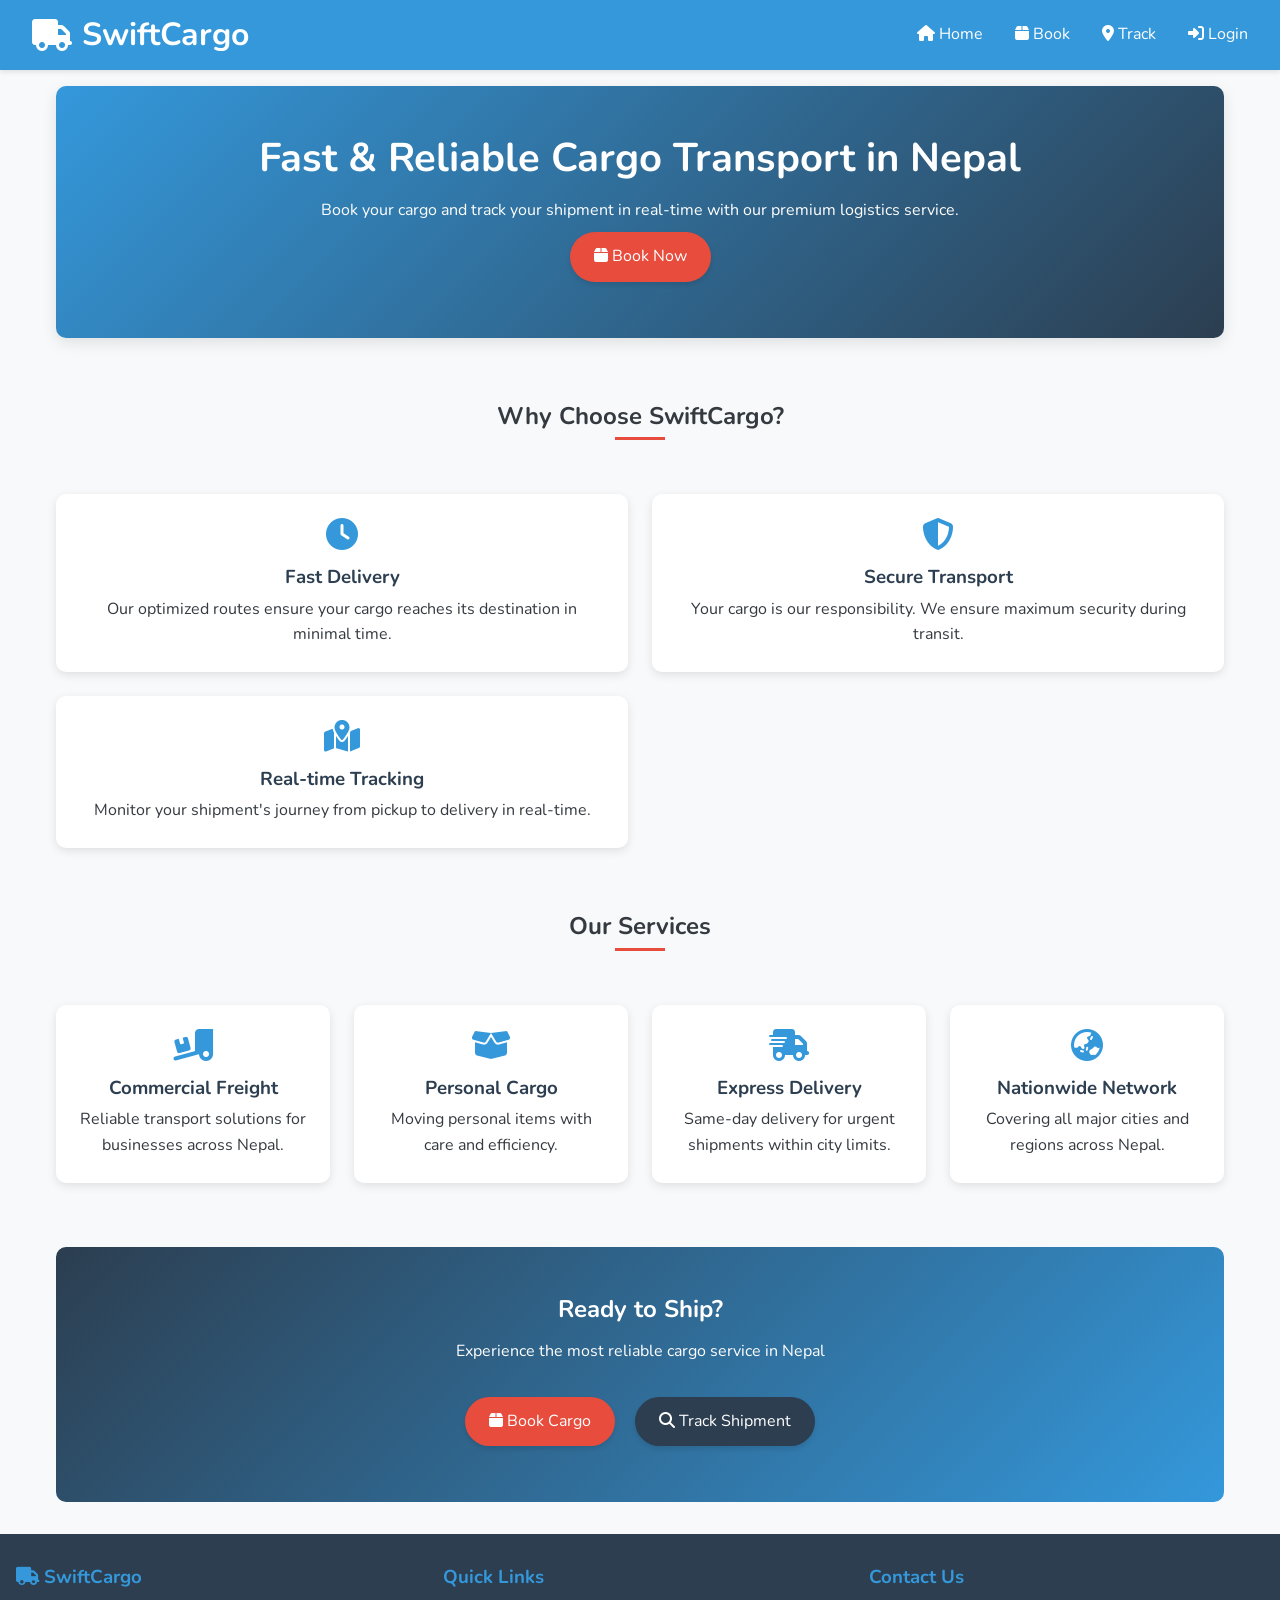
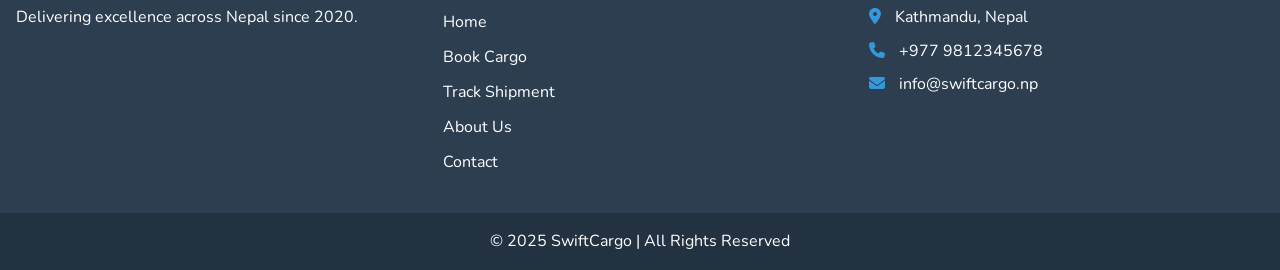
<file: W7_Final Application/index.html>
<!DOCTYPE html>
<html lang="en">
<head>
    <meta charset="UTF-8">
    <meta name="viewport" content="width=device-width, initial-scale=1.0">
    <title>SwiftCargo - Transport & Logistics</title>
    <link rel="stylesheet" href="https://fonts.googleapis.com/css2?family=Nunito:wght@400;600;700&display=swap">
    <link rel="stylesheet" href="https://cdnjs.cloudflare.com/ajax/libs/font-awesome/6.4.0/css/all.min.css">
    <link rel="stylesheet" href="styles.css">
</head>
<body>
    <header>
        <div class="header-container">
            <h1 class="logo"><i class="fas fa-truck"></i> SwiftCargo</h1>
            <div class="hamburger-menu">
                <div class="bar"></div>
                <div class="bar"></div>
                <div class="bar"></div>
            </div>
            <nav>
                <ul>
                    <li><a href="index.html"><i class="fas fa-home"></i> Home</a></li>
                    <li><a href="booking.html"><i class="fas fa-box"></i> Book</a></li>
                    <li><a href="tracking.html"><i class="fas fa-map-marker-alt"></i> Track</a></li>
                    <li><a href="login.html"><i class="fas fa-sign-in-alt"></i> Login</a></li>
                </ul>
            </nav>
        </div>
    </header>

    <main>
        <section class="hero">
            <h2>Fast & Reliable Cargo Transport in Nepal</h2>
            <p>Book your cargo and track your shipment in real-time with our premium logistics service.</p>
            <a href="booking.html" class="btn"><i class="fas fa-box"></i> Book Now</a>
        </section>

        <section class="features">
            <h2>Why Choose SwiftCargo?</h2>
            <div class="feature-cards">
                <div class="card">
                    <i class="fas fa-clock fa-2x"></i>
                    <h3>Fast Delivery</h3>
                    <p>Our optimized routes ensure your cargo reaches its destination in minimal time.</p>
                </div>
                <div class="card">
                    <i class="fas fa-shield-alt fa-2x"></i>
                    <h3>Secure Transport</h3>
                    <p>Your cargo is our responsibility. We ensure maximum security during transit.</p>
                </div>
                <div class="card">
                    <i class="fas fa-map-marked-alt fa-2x"></i>
                    <h3>Real-time Tracking</h3>
                    <p>Monitor your shipment's journey from pickup to delivery in real-time.</p>
                </div>
            </div>
        </section>

        <section class="services">
            <h2>Our Services</h2>
            <div class="service-list">
                <div class="service">
                    <i class="fas fa-truck-loading fa-2x"></i>
                    <h3>Commercial Freight</h3>
                    <p>Reliable transport solutions for businesses across Nepal.</p>
                </div>
                <div class="service">
                    <i class="fas fa-box-open fa-2x"></i>
                    <h3>Personal Cargo</h3>
                    <p>Moving personal items with care and efficiency.</p>
                </div>
                <div class="service">
                    <i class="fas fa-shipping-fast fa-2x"></i>
                    <h3>Express Delivery</h3>
                    <p>Same-day delivery for urgent shipments within city limits.</p>
                </div>
                <div class="service">
                    <i class="fas fa-globe-asia fa-2x"></i>
                    <h3>Nationwide Network</h3>
                    <p>Covering all major cities and regions across Nepal.</p>
                </div>
            </div>
        </section>

        <section class="cta">
            <h2>Ready to Ship?</h2>
            <p>Experience the most reliable cargo service in Nepal</p>
            <div class="cta-buttons">
                <a href="booking.html" class="btn"><i class="fas fa-box"></i> Book Cargo</a>
                <a href="tracking.html" class="btn btn-secondary"><i class="fas fa-search"></i> Track Shipment</a>
            </div>
        </section>
    </main>

    <footer>
        <div class="footer-content">
            <div class="footer-about">
                <h3><i class="fas fa-truck"></i> SwiftCargo</h3>
                <p>Delivering excellence across Nepal since 2020.</p>
            </div>
            <div class="footer-links">
                <h3>Quick Links</h3>
                <ul>
                    <li><a href="index.html">Home</a></li>
                    <li><a href="booking.html">Book Cargo</a></li>
                    <li><a href="tracking.html">Track Shipment</a></li>
                    <li><a href="#">About Us</a></li>
                    <li><a href="#">Contact</a></li>
                </ul>
            </div>
            <div class="footer-contact">
                <h3>Contact Us</h3>
                <p><i class="fas fa-map-marker-alt"></i> Kathmandu, Nepal</p>
                <p><i class="fas fa-phone"></i> +977 9812345678</p>
                <p><i class="fas fa-envelope"></i> info@swiftcargo.np</p>
            </div>
        </div>
        <div class="footer-bottom">
            <p>© 2025 SwiftCargo | All Rights Reserved</p>
        </div>
    </footer>

    <script src="https://cdnjs.cloudflare.com/ajax/libs/jquery/3.6.0/jquery.min.js"></script>
    <script src="script.js"></script>
</body>
</html>
</file>
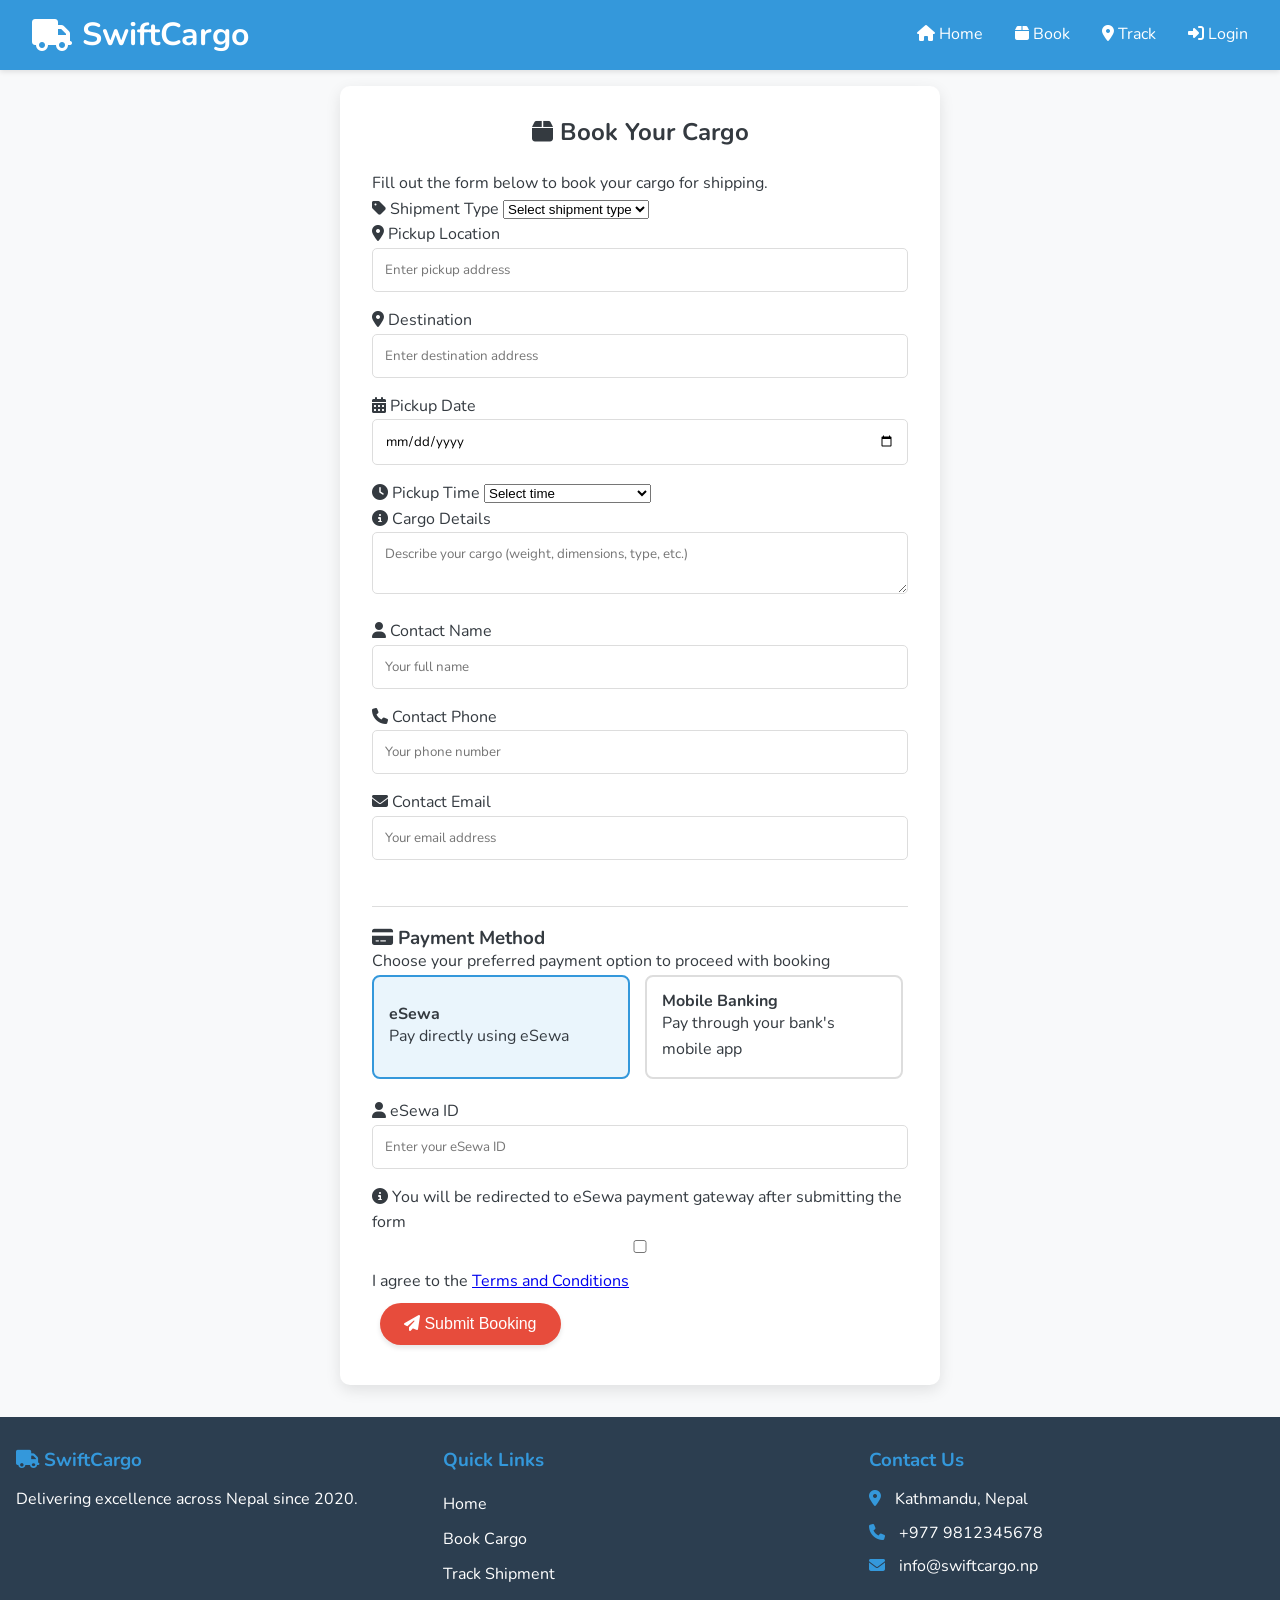
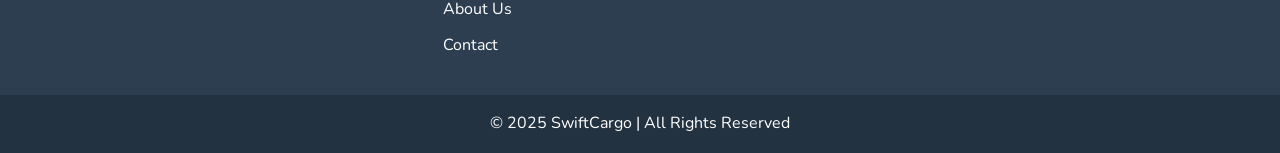
<file: W7_Final Application/booking.html>
<!DOCTYPE html>
<html lang="en">
<head>
    <meta charset="UTF-8">
    <meta name="viewport" content="width=device-width, initial-scale=1.0">
    <title>Book Cargo - SwiftCargo</title>
    <link rel="stylesheet" href="https://fonts.googleapis.com/css2?family=Nunito:wght@400;600;700&display=swap">
    <link rel="stylesheet" href="https://cdnjs.cloudflare.com/ajax/libs/font-awesome/6.4.0/css/all.min.css">
    <link rel="stylesheet" href="styles.css">
    <style>
        /* Payment section styles */
        .payment-options {
            margin-top: 30px;
            border-top: 1px solid #ddd;
            padding-top: 20px;
        }
        
        .payment-methods {
            display: flex;
            flex-wrap: wrap;
            gap: 15px;
            margin-bottom: 20px;
        }
        
        .payment-method {
            border: 2px solid #ddd;
            border-radius: 8px;
            padding: 15px;
            width: calc(50% - 10px);
            cursor: pointer;
            transition: all 0.3s ease;
            display: flex;
            align-items: center;
            gap: 10px;
        }
        
        .payment-method:hover {
            border-color: #3498db;
        }
        
        .payment-method.selected {
            border-color: #3498db;
            background-color: rgba(52, 152, 219, 0.1);
        }
        
        .payment-method img {
            width: 60px;
            height: auto;
        }
        
        .payment-details {
            margin-top: 20px;
        }
        
        .payment-details > div {
            display: none;
        }
        
        .payment-details > div.active {
            display: block;
            animation: fadeIn 0.3s;
        }
        
        @keyframes fadeIn {
            from { opacity: 0; }
            to { opacity: 1; }
        }
        
        /* Mobile responsive adjustments */
        @media (max-width: 768px) {
            .payment-method {
                width: 100%;
            }
        }
        
        .mobile-banking-options {
            display: flex;
            flex-wrap: wrap;
            gap: 10px;
            margin-bottom: 15px;
        }
        
        .bank-option {
            border: 1px solid #ddd;
            border-radius: 5px;
            padding: 10px;
            display: flex;
            align-items: center;
            gap: 5px;
            cursor: pointer;
            transition: all 0.3s ease;
        }
        
        .bank-option:hover {
            border-color: #3498db;
        }
        
        .bank-option.selected {
            border-color: #3498db;
            background-color: rgba(52, 152, 219, 0.1);
        }
        
        .bank-option img {
            width: 30px;
            height: auto;
        }
        
        /* Placeholder for bank logos */
        .bank-logo {
            background-color: #f1f1f1;
            width: 30px;
            height: 30px;
            border-radius: 4px;
            display: flex;
            align-items: center;
            justify-content: center;
            font-size: 12px;
        }
    </style>
</head>
<body>
    <header>
        <div class="header-container">
            <h1 class="logo"><i class="fas fa-truck"></i> SwiftCargo</h1>
            <div class="hamburger-menu">
                <div class="bar"></div>
                <div class="bar"></div>
                <div class="bar"></div>
            </div>
            <nav>
                <ul>
                    <li><a href="index.html"><i class="fas fa-home"></i> Home</a></li>
                    <li><a href="booking.html"><i class="fas fa-box"></i> Book</a></li>
                    <li><a href="tracking.html"><i class="fas fa-map-marker-alt"></i> Track</a></li>
                    <li><a href="login.html"><i class="fas fa-sign-in-alt"></i> Login</a></li>
                </ul>
            </nav>
        </div>
    </header>

    <main>
        <section class="booking-form">
            <h2><i class="fas fa-box"></i> Book Your Cargo</h2>
            <p>Fill out the form below to book your cargo for shipping.</p>
            
            <form id="bookingForm">
                <div class="form-group">
                    <label for="shipmentType"><i class="fas fa-tag"></i> Shipment Type</label>
                    <select id="shipmentType" required>
                        <option value="" disabled selected>Select shipment type</option>
                        <option value="document">Document</option>
                        <option value="parcel">Parcel</option>
                        <option value="commercial">Commercial Goods</option>
                        <option value="fragile">Fragile Items</option>
                    </select>
                </div>
                
                <div class="form-row">
                    <div class="form-group">
                        <label for="pickup"><i class="fas fa-map-marker-alt"></i> Pickup Location</label>
                        <input type="text" id="pickup" placeholder="Enter pickup address" required>
                    </div>
                    
                    <div class="form-group">
                        <label for="destination"><i class="fas fa-map-marker-alt"></i> Destination</label>
                        <input type="text" id="destination" placeholder="Enter destination address" required>
                    </div>
                </div>
                
                <div class="form-row">
                    <div class="form-group">
                        <label for="pickupDate"><i class="fas fa-calendar-alt"></i> Pickup Date</label>
                        <input type="date" id="pickupDate" required>
                    </div>
                    
                    <div class="form-group">
                        <label for="pickupTime"><i class="fas fa-clock"></i> Pickup Time</label>
                        <select id="pickupTime" required>
                            <option value="" disabled selected>Select time</option>
                            <option value="morning">Morning (9AM - 12PM)</option>
                            <option value="afternoon">Afternoon (12PM - 3PM)</option>
                            <option value="evening">Evening (3PM - 6PM)</option>
                        </select>
                    </div>
                </div>
                
                <div class="form-group">
                    <label for="details"><i class="fas fa-info-circle"></i> Cargo Details</label>
                    <textarea id="details" placeholder="Describe your cargo (weight, dimensions, type, etc.)" required></textarea>
                </div>
                
                <div class="form-row">
                    <div class="form-group">
                        <label for="contactName"><i class="fas fa-user"></i> Contact Name</label>
                        <input type="text" id="contactName" placeholder="Your full name" required>
                    </div>
                    
                    <div class="form-group">
                        <label for="contactPhone"><i class="fas fa-phone"></i> Contact Phone</label>
                        <input type="tel" id="contactPhone" placeholder="Your phone number" required>
                    </div>
                </div>
                
                <div class="form-group">
                    <label for="contactEmail"><i class="fas fa-envelope"></i> Contact Email</label>
                    <input type="email" id="contactEmail" placeholder="Your email address" required>
                </div>
                
                <!-- Payment Section -->
                <div class="payment-options">
                    <h3><i class="fas fa-credit-card"></i> Payment Method</h3>
                    <p>Choose your preferred payment option to proceed with booking</p>
                    
                    <div class="payment-methods">
                        <div class="payment-method" data-method="esewa">
                            <!-- <img src="/api/placeholder/60/30" alt="eSewa logo"> -->
                            <div>
                                <h4>eSewa</h4>
                                <p>Pay directly using eSewa</p>
                            </div>
                        </div>
                        
                        <div class="payment-method" data-method="mobile-banking">
                            <!-- <img src="/api/placeholder/60/30" alt="Mobile Banking logo"> -->
                            <div>
                                <h4>Mobile Banking</h4>
                                <p>Pay through your bank's mobile app</p>
                            </div>
                        </div>
                    </div>
                    
                    <div class="payment-details">
                        <!-- eSewa details -->
                        <div id="esewa-details">
                            <div class="form-group">
                                <label for="esewa-id"><i class="fas fa-user"></i> eSewa ID</label>
                                <input type="text" id="esewa-id" placeholder="Enter your eSewa ID" required>
                            </div>
                            
                            <div class="form-group">
                                <p class="payment-note">
                                    <i class="fas fa-info-circle"></i> You will be redirected to eSewa payment gateway after submitting the form
                                </p>
                            </div>
                        </div>
                        
                        <!-- Mobile Banking details -->
                        <div id="mobile-banking-details">
                            <div class="form-group">
                                <label><i class="fas fa-university"></i> Select Your Bank</label>
                                <div class="mobile-banking-options">
                                    <div class="bank-option" data-bank="global-ime">
                                        <div class="bank-logo">GI</div>
                                        <span>Global IME</span>
                                    </div>
                                    <div class="bank-option" data-bank="nabil">
                                        <div class="bank-logo">NB</div>
                                        <span>Nabil</span>
                                    </div>
                                    <div class="bank-option" data-bank="nmb">
                                        <div class="bank-logo">NMB</div>
                                        <span>NMB</span>
                                    </div>
                                    <div class="bank-option" data-bank="nic-asia">
                                        <div class="bank-logo">NIC</div>
                                        <span>NIC Asia</span>
                                    </div>
                                </div>
                            </div>
                            
                            <div class="form-group">
                                <label for="account-number"><i class="fas fa-credit-card"></i> Account Number</label>
                                <input type="text" id="account-number" placeholder="Enter your bank account number" required>
                            </div>
                            
                            <div class="form-group">
                                <p class="payment-note">
                                    <i class="fas fa-info-circle"></i> You will receive a notification on your banking app to complete the payment
                                </p>
                            </div>
                        </div>
                    </div>
                </div>
                
                <div class="form-group checkbox-group">
                    <input type="checkbox" id="termsAgreement" required>
                    <label for="termsAgreement">I agree to the <a href="#">Terms and Conditions</a></label>
                </div>
                
                <button type="submit" class="btn"><i class="fas fa-paper-plane"></i> Submit Booking</button>
            </form>
        </section>
    </main>

    <footer>
        <div class="footer-content">
            <div class="footer-about">
                <h3><i class="fas fa-truck"></i> SwiftCargo</h3>
                <p>Delivering excellence across Nepal since 2020.</p>
            </div>
            <div class="footer-links">
                <h3>Quick Links</h3>
                <ul>
                    <li><a href="index.html">Home</a></li>
                    <li><a href="booking.html">Book Cargo</a></li>
                    <li><a href="tracking.html">Track Shipment</a></li>
                    <li><a href="#">About Us</a></li>
                    <li><a href="#">Contact</a></li>
                </ul>
            </div>
            <div class="footer-contact">
                <h3>Contact Us</h3>
                <p><i class="fas fa-map-marker-alt"></i> Kathmandu, Nepal</p>
                <p><i class="fas fa-phone"></i> +977 9812345678</p>
                <p><i class="fas fa-envelope"></i> info@swiftcargo.np</p>
            </div>
        </div>
        <div class="footer-bottom">
            <p>© 2025 SwiftCargo | All Rights Reserved</p>
        </div>
    </footer>

    <script src="https://cdnjs.cloudflare.com/ajax/libs/jquery/3.6.0/jquery.min.js"></script>
    <script src="script.js"></script>
    <script>
        // Payment method selection
        document.querySelectorAll('.payment-method').forEach(method => {
            method.addEventListener('click', function() {
                // Remove selected class from all methods
                document.querySelectorAll('.payment-method').forEach(m => {
                    m.classList.remove('selected');
                });
                
                // Add selected class to clicked method
                this.classList.add('selected');
                
                // Hide all payment details
                document.querySelectorAll('.payment-details > div').forEach(detail => {
                    detail.classList.remove('active');
                });
                
                // Show selected payment details
                const methodType = this.getAttribute('data-method');
                if (methodType === 'esewa') {
                    document.getElementById('esewa-details').classList.add('active');
                } else if (methodType === 'mobile-banking') {
                    document.getElementById('mobile-banking-details').classList.add('active');
                }
                
                // Update form requirements
                updateFormRequirements();
            });
        });
        
        // Bank selection
        document.querySelectorAll('.bank-option').forEach(bank => {
            bank.addEventListener('click', function() {
                // Remove selected class from all banks
                document.querySelectorAll('.bank-option').forEach(b => {
                    b.classList.remove('selected');
                });
                
                // Add selected class to clicked bank
                this.classList.add('selected');
            });
        });
        
        // Update form field requirements based on payment method
        function updateFormRequirements() {
            const esewaSelected = document.querySelector('.payment-method[data-method="esewa"]').classList.contains('selected');
            const mobileBankingSelected = document.querySelector('.payment-method[data-method="mobile-banking"]').classList.contains('selected');
            
            // eSewa fields
            document.getElementById('esewa-id').required = esewaSelected;
            
            // Mobile banking fields
            document.getElementById('account-number').required = mobileBankingSelected;
        }
        
        // Form submission
        document.getElementById('bookingForm').addEventListener('submit', function(e) {
            e.preventDefault();
            
            // Validate payment method selection
            if (!document.querySelector('.payment-method.selected')) {
                alert('Please select a payment method');
                return;
            }
            
            // Validate bank selection if mobile banking is selected
            if (document.querySelector('.payment-method[data-method="mobile-banking"]').classList.contains('selected') && 
                !document.querySelector('.bank-option.selected')) {
                alert('Please select your bank');
                return;
            }
            
            // Here you would normally handle the form submission
            // For demonstration purposes, we'll just show a success message
            alert('Booking submitted successfully! Redirecting to payment gateway...');
            
            // In a real application, you would redirect to the payment gateway or process the payment
        });
        
        // Initialize with eSewa selected by default
        document.querySelector('.payment-method[data-method="esewa"]').click();
    </script>
</body>
</html>
</file>
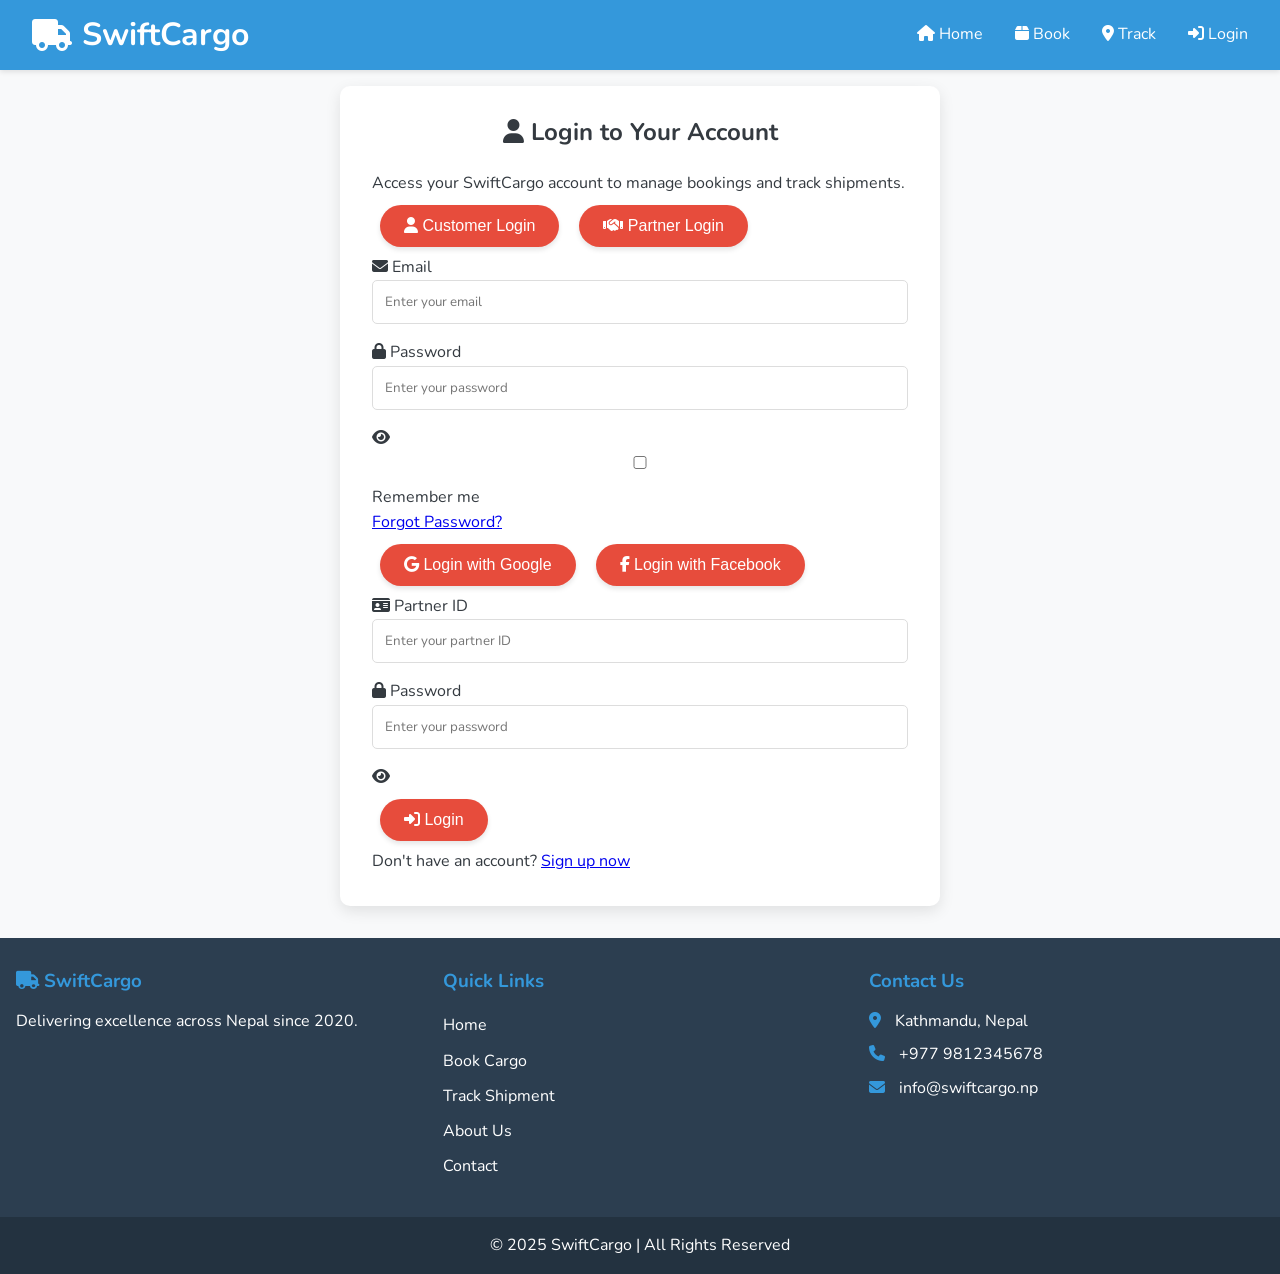
<file: W7_Final Application/login.html>
<!DOCTYPE html>
<html lang="en">
<head>
    <meta charset="UTF-8">
    <meta name="viewport" content="width=device-width, initial-scale=1.0">
    <title>Login - SwiftCargo</title>
    <link rel="stylesheet" href="https://fonts.googleapis.com/css2?family=Nunito:wght@400;600;700&display=swap">
    <link rel="stylesheet" href="https://cdnjs.cloudflare.com/ajax/libs/font-awesome/6.4.0/css/all.min.css">
    <link rel="stylesheet" href="styles.css">
</head>
<body>
    <header>
        <div class="header-container">
            <h1 class="logo"><i class="fas fa-truck"></i> SwiftCargo</h1>
            <div class="hamburger-menu">
                <div class="bar"></div>
                <div class="bar"></div>
                <div class="bar"></div>
            </div>
            <nav>
                <ul>
                    <li><a href="index.html"><i class="fas fa-home"></i> Home</a></li>
                    <li><a href="booking.html"><i class="fas fa-box"></i> Book</a></li>
                    <li><a href="tracking.html"><i class="fas fa-map-marker-alt"></i> Track</a></li>
                    <li><a href="login.html"><i class="fas fa-sign-in-alt"></i> Login</a></li>
                </ul>
            </nav>
        </div>
    </header>

    <main>
        <section class="login-form">
            <h2><i class="fas fa-user"></i> Login to Your Account</h2>
            <p>Access your SwiftCargo account to manage bookings and track shipments.</p>
            
            <div class="login-options">
                <button class="btn login-option active" data-target="customerLogin">
                    <i class="fas fa-user"></i> Customer Login
                </button>
                <button class="btn login-option" data-target="partnerLogin">
                    <i class="fas fa-handshake"></i> Partner Login
                </button>
            </div>
            
            <form id="loginForm" class="login-panel active" data-id="customerLogin">
                <div class="form-group">
                    <label for="email"><i class="fas fa-envelope"></i> Email</label>
                    <input type="email" id="email" placeholder="Enter your email" required>
                </div>
                
                <div class="form-group">
                    <label for="password"><i class="fas fa-lock"></i> Password</label>
                    <div class="password-input">
                        <input type="password" id="password" placeholder="Enter your password" required>
                        <span class="toggle-password"><i class="fas fa-eye"></i></span>
                    </div>
                </div>
                
                <div class="form-row remember-forgot">
                    <div class="checkbox-group">
                        <input type="checkbox" id="rememberMe">
                        <label for="rememberMe">Remember me</label>
                    </div>
                    <a href="#" class="forgot-password">Forgot Password?</a>
                </div>
                
                
                
                
                
                <div class="social-login">
                    <button type="button" class="btn btn-google">
                        <i class="fab fa-google"></i> Login with Google
                    </button>
                    <button type="button" class="btn btn-facebook">
                        <i class="fab fa-facebook-f"></i> Login with Facebook
                    </button>
                </div>
            </form>
            
            <form id="partnerLoginForm" class="login-panel" data-id="partnerLogin">
                <div class="form-group">
                    <label for="partnerId"><i class="fas fa-id-card"></i> Partner ID</label>
                    <input type="text" id="partnerId" placeholder="Enter your partner ID" required>
                </div>
                
                <div class="form-group">
                    <label for="partnerPassword"><i class="fas fa-lock"></i> Password</label>
                    <div class="password-input">
                        <input type="password" id="partnerPassword" placeholder="Enter your password" required>
                        <span class="toggle-password"><i class="fas fa-eye"></i></span>
                    </div>
                </div>
                
                <button type="submit" class="btn"><i class="fas fa-sign-in-alt"></i> Login</button>
            </form>
            
            <div class="signup-link">
                <p>Don't have an account? <a href="#">Sign up now</a></p>
            </div>
        </section>
    </main>

    <footer>
        <div class="footer-content">
            <div class="footer-about">
                <h3><i class="fas fa-truck"></i> SwiftCargo</h3>
                <p>Delivering excellence across Nepal since 2020.</p>
            </div>
            <div class="footer-links">
                <h3>Quick Links</h3>
                <ul>
                    <li><a href="index.html">Home</a></li>
                    <li><a href="booking.html">Book Cargo</a></li>
                    <li><a href="tracking.html">Track Shipment</a></li>
                    <li><a href="#">About Us</a></li>
                    <li><a href="#">Contact</a></li>
                </ul>
            </div>
            <div class="footer-contact">
                <h3>Contact Us</h3>
                <p><i class="fas fa-map-marker-alt"></i> Kathmandu, Nepal</p>
                <p><i class="fas fa-phone"></i> +977 9812345678</p>
                <p><i class="fas fa-envelope"></i> info@swiftcargo.np</p>
            </div>
        </div>
        <div class="footer-bottom">
            <p>© 2025 SwiftCargo | All Rights Reserved</p>
        </div>
    </footer>

    <script src="https://cdnjs.cloudflare.com/ajax/libs/jquery/3.6.0/jquery.min.js"></script>
    <script src="script.js"></script>
    <script>
        // Additional login page script
        $(document).ready(function() {
            // Toggle between login options
            $(".login-option").click(function() {
                $(".login-option").removeClass("active");
                $(this).addClass("active");
                
                const target = $(this).data("target");
                $(".login-panel").removeClass("active");
                $(".login-panel[data-id='" + target + "']").addClass("active");
            });
            
            // Toggle password visibility
            $(".toggle-password").click(function() {
                const passwordInput = $(this).siblings("input");
                const type = passwordInput.attr("type");
                
                if (type === "password") {
                    passwordInput.attr("type", "text");
                    $(this).find("i").removeClass("fa-eye").addClass("fa-eye-slash");
                } else {
                    passwordInput.attr("type", "password");
                    $(this).find("i").removeClass("fa-eye-slash").addClass("fa-eye");
                }
            });
        });
    </script>
</body>
</html>
</file>
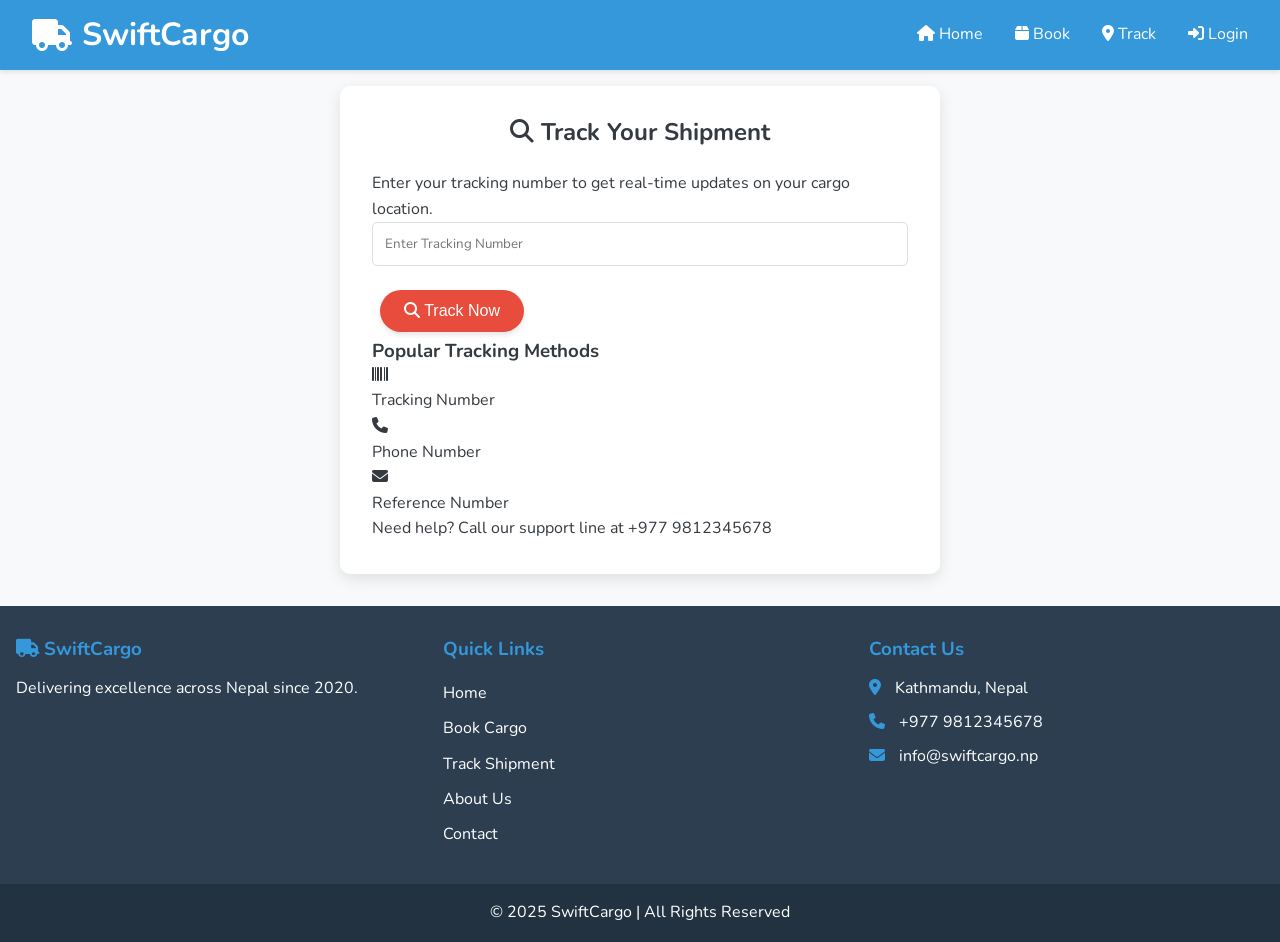
<file: W7_Final Application/tracking.html>
<!DOCTYPE html>
<html lang="en">
<head>
    <meta charset="UTF-8">
    <meta name="viewport" content="width=device-width, initial-scale=1.0">
    <title>Track Cargo - SwiftCargo</title>
    <link rel="stylesheet" href="https://fonts.googleapis.com/css2?family=Nunito:wght@400;600;700&display=swap">
    <link rel="stylesheet" href="https://cdnjs.cloudflare.com/ajax/libs/font-awesome/6.4.0/css/all.min.css">
    <link rel="stylesheet" href="styles.css">
    <style>
        /* Additional styles for tracking page */
        .tracking-result {
            margin-top: 2rem;
            padding: 1.5rem;
            background: #f8f9fa;
            border-radius: 10px;
        }
        .tracking-timeline {
            position: relative;
            margin-top: 2rem;
        }
        .timeline-item {
            padding: 1rem 0 1rem 2.5rem;
            position: relative;
            border-left: 2px solid #ddd;
            margin-left: 1rem;
        }
        .timeline-item:last-child {
            border-left: 2px solid transparent;
        }
        .timeline-icon {
            position: absolute;
            left: -1rem;
            top: 1rem;
            width: 2rem;
            height: 2rem;
            border-radius: 50%;
            background: white;
            display: flex;
            align-items: center;
            justify-content: center;
            box-shadow: 0 0 0 4px #f8f9fa;
        }
        .timeline-item.complete .timeline-icon {
            color: #28a745;
        }
        .timeline-item.active .timeline-icon {
            color: #007bff;
        }
        .timeline-content h4 {
            margin-bottom: 0.25rem;
        }
        .timeline-item.complete {
            border-left-color: #28a745;
        }
        .timeline-item.active {
            border-left-color: #007bff;
        }
    </style>
</head>
<body>
    <header>
        <div class="header-container">
            <h1 class="logo"><i class="fas fa-truck"></i> SwiftCargo</h1>
            <div class="hamburger-menu">
                <div class="bar"></div>
                <div class="bar"></div>
                <div class="bar"></div>
            </div>
            <nav>
                <ul>
                    <li><a href="index.html"><i class="fas fa-home"></i> Home</a></li>
                    <li><a href="booking.html"><i class="fas fa-box"></i> Book</a></li>
                    <li><a href="tracking.html"><i class="fas fa-map-marker-alt"></i> Track</a></li>
                    <li><a href="login.html"><i class="fas fa-sign-in-alt"></i> Login</a></li>
                </ul>
            </nav>
        </div>
    </header>

    <main>
        <section class="tracking-form">
            <h2><i class="fas fa-search"></i> Track Your Shipment</h2>
            <p>Enter your tracking number to get real-time updates on your cargo location.</p>
            <input type="text" id="trackingNumber" placeholder="Enter Tracking Number" required>
            <button class="btn"><i class="fas fa-search"></i> Track Now</button>
            
            <div class="tracking-examples">
                <h3>Popular Tracking Methods</h3>
                <div class="tracking-methods">
                    <div class="method">
                        <i class="fas fa-barcode"></i>
                        <p>Tracking Number</p>
                    </div>
                    <div class="method">
                        <i class="fas fa-phone"></i>
                        <p>Phone Number</p>
                    </div>
                    <div class="method">
                        <i class="fas fa-envelope"></i>
                        <p>Reference Number</p>
                    </div>
                </div>
                <p class="hint">Need help? Call our support line at +977 9812345678</p>
            </div>
        </section>
        
    </main>

    <footer>
        <div class="footer-content">
            <div class="footer-about">
                <h3><i class="fas fa-truck"></i> SwiftCargo</h3>
                <p>Delivering excellence across Nepal since 2020.</p>
            </div>
            <div class="footer-links">
                <h3>Quick Links</h3>
                <ul>
                    <li><a href="index.html">Home</a></li>
                    <li><a href="booking.html">Book Cargo</a></li>
                    <li><a href="tracking.html">Track Shipment</a></li>
                    <li><a href="#">About Us</a></li>
                    <li><a href="#">Contact</a></li>
                </ul>
            </div>
            <div class="footer-contact">
                <h3>Contact Us</h3>
                <p><i class="fas fa-map-marker-alt"></i> Kathmandu, Nepal</p>
                <p><i class="fas fa-phone"></i> +977 9812345678</p>
                <p><i class="fas fa-envelope"></i> info@swiftcargo.np</p>
            </div>
        </div>
        <div class="footer-bottom">
            <p>© 2025 SwiftCargo | All Rights Reserved</p>
        </div>
    </footer>

    <script src="https://cdnjs.cloudflare.com/ajax/libs/jquery/3.6.0/jquery.min.js"></script>
    <script src="script.js"></script>
</body>
</html>
</file>
<file: W7_Final Application/styles.css>
:root {
  --primary: #3498db;
  --secondary: #2c3e50;
  --accent: #e74c3c;
  --accent-light: #ff6b6b;
  --light: #f8f9fa;
  --gray: #e9ecef;
  --dark: #343a40;
}

/* Base styles */
* {
  box-sizing: border-box;
  margin: 0;
  padding: 0;
}

body {
  font-family: 'Nunito', sans-serif;
  margin: 0;
  padding: 0;
  background: var(--light);
  color: var(--dark);
  line-height: 1.6;
}

h1, h2, h3, h4 {
  line-height: 1.2;
}

/* Header and Navigation */
header {
  background: var(--primary);
  box-shadow: 0 2px 5px rgba(0,0,0,0.1);
  position: sticky;
  top: 0;
  z-index: 1000;
}

.header-container {
  display: flex;
  flex-direction: column;
  width: 100%;
}

.logo {
  margin: 0;
  font-size: 1.8rem;
  font-weight: 700;
  color: white;
  display: flex;
  align-items: center;
  padding: 1rem;
}

.logo i {
  margin-right: 10px;
}

.hamburger-menu {
  display: block;
  position: absolute;
  top: 1.5rem;
  right: 1.5rem;
  cursor: pointer;
  z-index: 1001;
}

.bar {
  width: 25px;
  height: 3px;
  background-color: white;
  margin: 5px 0;
  transition: 0.4s;
}

nav {
  background: var(--secondary);
  overflow: hidden;
  height: 0;
  transition: height 0.3s ease;
}

nav.active {
  height: auto;
}

nav ul {
  list-style: none;
  margin: 0;
  padding: 0;
  display: flex;
  flex-direction: column;
}

nav ul li a {
  color: white;
  text-decoration: none;
  padding: 1rem;
  display: block;
  transition: all 0.3s ease;
  border-bottom: 1px solid rgba(255, 255, 255, 0.1);
}

nav ul li a:hover {
  background: var(--primary);
}

/* Main Content */
main {
  max-width: 1200px;
  margin: 1rem auto;
  padding: 0 1rem;
}

/* Hero Section */
.hero {
  text-align: center;
  padding: 2rem 1rem;
  background: linear-gradient(135deg, #3498db, #2c3e50);
  color: white;
  border-radius: 10px;
  margin-bottom: 2rem;
  box-shadow: 0 5px 15px rgba(0,0,0,0.1);
}

.hero h2 {
  font-size: 1.8rem;
  margin-bottom: 1rem;
}

/* Button Styles */
.btn {
  background: var(--accent);
  color: white;
  border: none;
  padding: 0.75rem 1.5rem;
  font-size: 1rem;
  border-radius: 30px;
  cursor: pointer;
  transition: all 0.3s ease;
  display: inline-block;
  text-decoration: none;
  box-shadow: 0 3px 5px rgba(0,0,0,0.1);
  margin: 0.5rem;
}

.btn:hover {
  background: #c0392b;
  transform: translateY(-2px);
  box-shadow: 0 5px 15px rgba(0,0,0,0.2);
}

.btn-secondary {
  background: var(--secondary);
}

.btn-secondary:hover {
  background: #1a2530;
}

/* Feature Cards */
.features, .services {
  padding: 2rem 0;
  text-align: center;
}

.features h2, .services h2 {
  margin-bottom: 2rem;
  position: relative;
  display: inline-block;
}

.features h2:after, .services h2:after {
  content: '';
  position: absolute;
  bottom: -10px;
  left: 50%;
  transform: translateX(-50%);
  width: 50px;
  height: 3px;
  background: var(--accent);
}

.feature-cards, .service-list {
  display: grid;
  grid-template-columns: 1fr;
  gap: 1.5rem;
  margin-top: 2rem;
}

.card, .service {
  background: white;
  padding: 1.5rem;
  border-radius: 10px;
  box-shadow: 0 3px 10px rgba(0,0,0,0.1);
  transition: transform 0.3s ease, box-shadow 0.3s ease;
}

.card:hover, .service:hover {
  transform: translateY(-5px);
  box-shadow: 0 5px 15px rgba(0,0,0,0.2);
}

.card i, .service i {
  color: var(--primary);
  margin-bottom: 1rem;
}

.card h3, .service h3 {
  margin-bottom: 0.5rem;
  color: var(--secondary);
}

/* CTA Section */
.cta {
  background: linear-gradient(135deg, #2c3e50, #3498db);
  color: white;
  text-align: center;
  padding: 3rem 1.5rem;
  border-radius: 10px;
  margin: 2rem 0;
}

.cta h2 {
  margin-bottom: 1rem;
}

.cta-buttons {
  margin-top: 1.5rem;
}

/* Forms */
.booking-form, .tracking-form, .login-form {
  max-width: 600px;
  margin: 0 auto;
  padding: 2rem;
  background: white;
  border-radius: 10px;
  box-shadow: 0 5px 15px rgba(0,0,0,0.1);
}

.booking-form h2, .tracking-form h2, .login-form h2 {
  margin-bottom: 1.5rem;
  text-align: center;
}

input, textarea {
  width: 100%;
  padding: 0.75rem;
  margin-bottom: 1rem;
  border: 1px solid #ddd;
  border-radius: 5px;
  font-family: inherit;
}

input:focus, textarea:focus {
  outline: none;
  border-color: var(--primary);
  box-shadow: 0 0 0 3px rgba(52, 152, 219, 0.2);
}

/* Footer */
footer {
  background: var(--secondary);
  color: white;
  padding: 0;
  margin-top: 2rem;
}

.footer-content {
  padding: 2rem 1rem;
  display: grid;
  grid-template-columns: 1fr;
  gap: 2rem;
}

.footer-about h3, .footer-links h3, .footer-contact h3 {
  margin-bottom: 1rem;
  color: var(--primary);
}

.footer-links ul {
  list-style: none;
}

.footer-links a {
  color: white;
  text-decoration: none;
  display: block;
  padding: 0.3rem 0;
  transition: color 0.3s ease;
}

.footer-links a:hover {
  color: var(--primary);
}

.footer-contact p {
  margin-bottom: 0.5rem;
}

.footer-contact i {
  margin-right: 10px;
  color: var(--primary);
}

.footer-bottom {
  background: rgba(0, 0, 0, 0.2);
  text-align: center;
  padding: 1rem;
}

/* Media Queries for Responsive Design */
@media (min-width: 768px) {
  .logo {
    font-size: 2rem;
  }

  .hero h2 {
    font-size: 2.5rem;
  }

  .feature-cards, .service-list {
    grid-template-columns: repeat(2, 1fr);
  }

  .footer-content {
    grid-template-columns: repeat(3, 1fr);
    gap: 2rem;
  }
}

@media (min-width: 992px) {
  .header-container {
    flex-direction: row;
    justify-content: space-between;
    align-items: center;
    padding: 0 1rem;
  }

  .hamburger-menu {
    display: none;
  }

  nav {
    background: transparent;
    height: auto;
    display: flex;
  }

  nav ul {
    flex-direction: row;
  }

  nav ul li a {
    border-bottom: none;
  }

  .service-list {
    grid-template-columns: repeat(4, 1fr);
  }

  .hero {
    padding: 3rem 1rem;
  }
}
</file>
